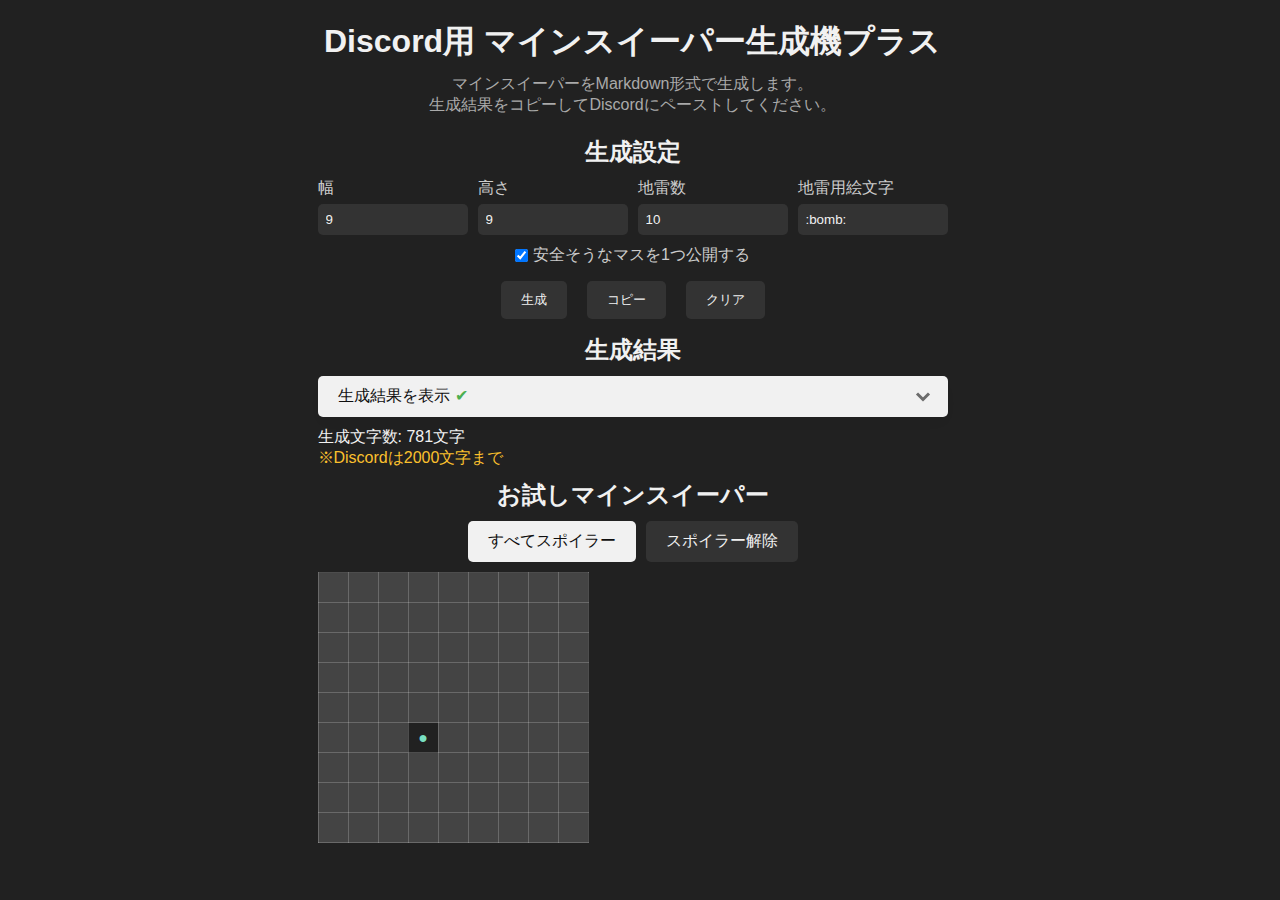
<file: index.html>
<!DOCTYPE html>
<html lang="ja">

<head>
  <meta charset="utf-8" />
  <meta name="viewport" content="width=device-width, initial-scale=1.0" />
  <link rel="icon" href="https://brkonic.github.io/discord-minesweeper-plus/favicon.ico">
  <link rel="icon" href="https://brkonic.github.io/discord-minesweeper-plus/images/icons/favicon_32x32.png" sizes="32x32">
  <link rel="icon" href="https://brkonic.github.io/discord-minesweeper-plus/images/icons/favicon_64x64.png" sizes="64x64">
  <link rel="apple-touch-icon" href="https://brkonic.github.io/discord-minesweeper-plus/images/icons/apple-touch-icon_180x180.png" sizes="180x180">
  <title>Discord用マインスイーパー生成機プラス</title>
  <meta name="description" content="Discordサーバーで楽しめるマインスイーパーを簡単に生成できるWebツール。カスタム絵文字を使用して、より個性的なゲーム体験を提供します。">
  <meta name="keywords" content="Discord, Minesweeper, ディスコード, マインスイーパー, ゲーム, Discordツール, Discordゲーム生成, カスタム絵文字, プラス機能">
  <meta property="og:title" content="Discord用マインスイーパー生成機プラス" />
  <meta property="og:description" content="Discordサーバーで楽しめるマインスイーパーを簡単に生成できるWebツール。カスタム絵文字を使用して、より個性的なゲーム体験を提供します。" />
  <meta property="og:image" content="https://brkonic.github.io/discord-minesweeper-plus/images/discord-minesweeper-plus-image.png" />
  <meta property="og:url" content="https://brkonic.github.io/discord-minesweeper-plus/" />
  <meta name="twitter:card" content="summary_large_image" />
  <meta name="twitter:title" content="Discord用マインスイーパー生成機プラス" />
  <meta name="twitter:description" content="Discordサーバーで楽しめるマインスイーパーを簡単に生成できるWebツール。カスタム絵文字を使用して、より個性的なゲーム体験を提供します。" />
  <meta name="twitter:image" content="https://brkonic.github.io/discord-minesweeper-plus/images/discord-minesweeper-plus-image.png" />
  <link rel="image_src" href="https://brkonic.github.io/discord-minesweeper-plus/images/discord-minesweeper-plus-image.png" />
  <link rel="stylesheet" href="css/style.css">
</head>

<body>
  <header>
    <h1>
      <span class="mobile-title-line1">Discord用</span>
      <span class="mobile-title-line2">マインスイーパー生成機プラス</span>
    </h1>

    <p class="sub-text mb-2">マインスイーパーをMarkdown形式で生成します。<br />生成結果をコピーしてDiscordにペーストしてください。</p>
  </header>

  <main>

    <section aria-labelledby="section-config">

      <h2 id="section-config">生成設定</h2>

      <div class="controls mb-1">
        <label for="width">幅<input id="width" type="number" inputMode="numeric" class="validated-input-num" value="9"
            data-default="9" min="1" max="100" placeholder="ボードの幅"></label>
        <label for="height">高さ<input id="height" type="number" inputMode="numeric" class="validated-input-num" value="9"
            data-default="9" min="1" max="100" placeholder="ボードの高さ"></label>
        <label for="count">地雷数<input id="count" type="number" inputMode="numeric" class="validated-input-num" value="10"
            data-default="10" min="1" max="10000" placeholder="ボードの地雷数"></label>
        <label for="emoji">地雷用絵文字<input id="emoji" type="text" value=":bomb:" maxlength="34"
            placeholder="地雷用絵文字の名前"></label>
      </div>

      <div class="controls mb-1">
        <div class="checkbox-inline">
          <input id="reveal-safe" type="checkbox" checked />
          <label for="reveal-safe" class="checkbox-inline w-auto">
            安全そうなマスを1つ公開する
          </label>
        </div>
      </div>

      <div class="controls mb-1">
        <button id="generate">生成</button>
        <button id="copy" class="tgTtip" data-tooltip="コピー完了！">コピー</button>
        <button id="clear">クリア</button>
      </div>

    </section>

    <section aria-labelledby="section-output">

      <h2 id="section-output">生成結果</h2>

      <div class="controls">
        <details id="output-accordion" class="accordion">
          <summary>
            <div class="summary-contents">
              <span id="summary-text">生成結果を表示</span>
              <span class="checkmark">✔</span>
            </div>
          </summary>
          <textarea id="output" class="accordion-item" rows="10" placeholder="生成結果" readonly></textarea>
        </details>
      </div>

      <p>生成文字数: <span id="character-count">0</span>文字</p>
      <p class="notes-text mb-1">※Discordは2000文字まで</p>

    </section>

    <section aria-labelledby="section-preview">

      <h2 id="section-preview">お試しマインスイーパー</h2>

      <div class="radio-controls mb-1">
        <input type="radio" id="spoiler" name="spoiler" checked>
        <label for="spoiler">すべてスポイラー</label>
        <input type="radio" id="reveal" name="spoiler">
        <label for="reveal">スポイラー解除</label>
      </div>

      <table id="try-board"></table>

    </section>
  </main>

  <script src="js/main.js"></script>
</body>

</html>
</file>
<file: css/style.css>
@charset "UTF-8";

* {
    margin: 0;
    padding: 0;
    box-sizing: border-box;
  }

  html {
    scrollbar-gutter: stable;
  }

  body {
    font-family: Arial, sans-serif;
    background-color: #212121;
    color: #f1f1f1;
    padding: 20px;
    display: flex;
    flex-direction: column;
    align-items: center;
  }

  h1, h2 {
    text-align: center;
    margin-bottom: 10px;
  }

  .mt-2 { margin-top: 20px; }
  .mb-1 { margin-bottom: 10px; }
  .mb-2 { margin-bottom: 20px; }
  
  .w-auto { width: auto !important; }

  .controls {
    display: flex;
    flex-wrap: wrap;
    justify-content: center;
    gap: 10px;
    width: 100%;
    max-width: 680px;
  }

  .controls label {
    display: flex;
    flex-direction: column;
    color: #ccc;
    width: 150px;
  }

  .checkbox-inline {
    display: flex;
    align-items: center;
    gap: 5px;
    color: #ccc;
  }

  input[type="text"], input[type="number"] {
    padding: 8px;
    margin-top: 5px;
    border: none;
    border-radius: 5px;
    background-color: #333;
    color: #f1f1f1;
  }

  button {
    padding: 10px 20px;
    margin: 5px;
    background-color: #333;
    color: #f1f1f1;
    border: none;
    border-radius: 5px;
    cursor: pointer;
    transition: background-color 0.3s;
  }

  button:hover {
    background-color: #555;
  }

  .radio-controls {
    display: flex;
    justify-content: center;
    gap: 10px;
    flex-wrap: wrap;
  }

  .radio-controls input[type="radio"] {
    display: none;
  }

  .radio-controls label {
    padding: 10px 20px;
    background-color: #333;
    color: #f1f1f1;
    border-radius: 5px;
    cursor: pointer;
    transition: background-color 0.3s;
  }

  .radio-controls label:hover {
    background-color: #555;
  }

  .radio-controls input[type="radio"]:checked + label {
    background-color: #f1f1f1;
    color: #0f0f0f;
  }

  .accordion {
    width: 100%;
    margin-bottom: 10px;
    border-radius: 5px;
    box-shadow: 0 7px 15px -5px rgb(0 0 0 / 5%);
    background-color: #f1f1f1;
    position: relative;
  }

  .accordion summary {
    display: flex;
    justify-content: space-between;
    align-items: center;
    position: relative;
    padding: 10px 20px;
    color: #0f0f0f;
    cursor: pointer;
  }

  .accordion summary::-webkit-details-marker {
    display: none;
  }

  .accordion summary::after {
    transform: translateY(-25%) rotate(45deg);
    width: 7px;
    height: 7px;
    margin-left: 10px;
    border-bottom: 3px solid #333333b3;
    border-right: 3px solid #333333b3;
    content: '';
    transition: transform .3s;
  }

  .accordion[open] summary::after {
    transform: rotate(225deg);
  }

  .accordion summary .summary-contents {
    display: flex;
    justify-content: flex-start;
  }

  .accordion summary .summary-contents .checkmark {
    display: none;
    margin-left: 5px;
    color: #4caf50;
  }

  .accordion.done summary .summary-contents .checkmark {
    display: inline-block;
  }

  .accordion .accordion-item {
    transform: translateY(-10px);
    opacity: 0;
    margin: 0;
    padding: 15px;
    transition: transform .5s, opacity .5s;
  }

  .accordion[open] .accordion-item {
    transform: none;
    opacity: 1;
  }

  .accordion.prog-bar{
    background-color: transparent;
  }

  .accordion.prog-bar::before {
    content: "";
    position: absolute;
    top: 0;
    left: 0;
    height: 100%;
    width: 100%;
    background-image: linear-gradient(
      135deg,
      #4caf50 25%,
      #81c784 25%,
      #81c784 50%,
      #4caf50 50%,
      #4caf50 75%,
      #81c784 75%,
      #81c784 100%
    );
    background-size: 200% 100%;
    animation: progressBarAnim 1s linear infinite;
    z-index: -1;
    border-top-left-radius: 5px;
    border-top-right-radius: 5px;
  }

  @keyframes progressBarAnim {
    0% {
      background-position: 200% 0;
    }
    100% {
      background-position: 0% 0;
    }
  }

  textarea {
    width: 100%;
    max-width: 680px;
    padding: 10px 16px;
    background-color: #333;
    color: #f1f1f1;
    border: none;
    resize: none;
    margin-bottom: 20px;
  }

  .sub-text {
    color: #aaa;
    text-align: center;
  }
  .danger-text { color: #FF0033; }
  .notes-text { color: #fbc02d; }

  table {
    border-collapse: collapse;
    cursor: pointer;
    user-select: none;
    margin-top: 10px;
  }

  td {
    width: 30px;
    height: 30px;
    border: 1px solid rgba(255, 255, 255, 0.2);
    text-align: center;
  }

  .spoiler {
    color: transparent;
  }
  
  .isReveal {
    color: #79dfc1 !important;
  }

  tr:not(.highlight-row) .spoiler:not(.highlight-col) {
    background-color: #444;
  }

  td.spoiler:hover {
    background-color: #616161;
  }

  .highlight-row, .highlight-col {
    background-color: #757575;
  }

  td:not(.spoiler) {
    background-color: #212121;
    cursor: auto;
  }

  td:not(.spoiler):hover {
    background-color: #212121;
  }

  .hide{
    display: none;
  }

  p.tgToolTip {
    margin: 0;
    padding: 0.5em 1em;
    background-color: #0d6efd;
    color: #f1f1f1;
    border-radius: 5px;
    border-color: #2a2e35 transparent transparent transparent;
    -moz-border-radius: 5px;
    min-height: 1em;
    top: 100px;
    left: 20px;
    position: absolute;
    z-index: 100;
  }

  p.tgToolTip::after {
    content: "";
    position: absolute;
    top: calc(100% - 1px);
    left: 50%;
    transform: translateX(-50%);
    border-width: 6px;
    border-style: solid;
    border-color: #0d6efd transparent transparent transparent;
  }

  .dummy {
    width: 100%;
    height: 100%;
    position: fixed;
    top: 0;
    left: 0;
    opacity: 0;
  }

  @media (max-width: 600px) {
    body {
      padding: 10px;
    }

    h1 {
      font-size: x-large;
    }

    h2 {
      font-size: larger;
    }

    .controls {
      flex-direction: column;
      align-items: stretch;
    }

    .controls label {
      width: 100%;
      align-items: flex-start;
    }

    input[type="text"], input[type="number"] {
      width: 100%;
      font-size: 16px;
    }

    button {
      width: 100%;
      font-size: 16px;
      margin: 0;
    }

    .radio-controls {
      flex-direction: column;
      gap: 5px;
    }

    .radio-controls label {
      width: 100%;
      text-align: center;
    }

    textarea {
      font-size: 14px;
    }

    td {
      width: 24px;
      height: 24px;
      font-size: 14px;
    }
  }
</file>
